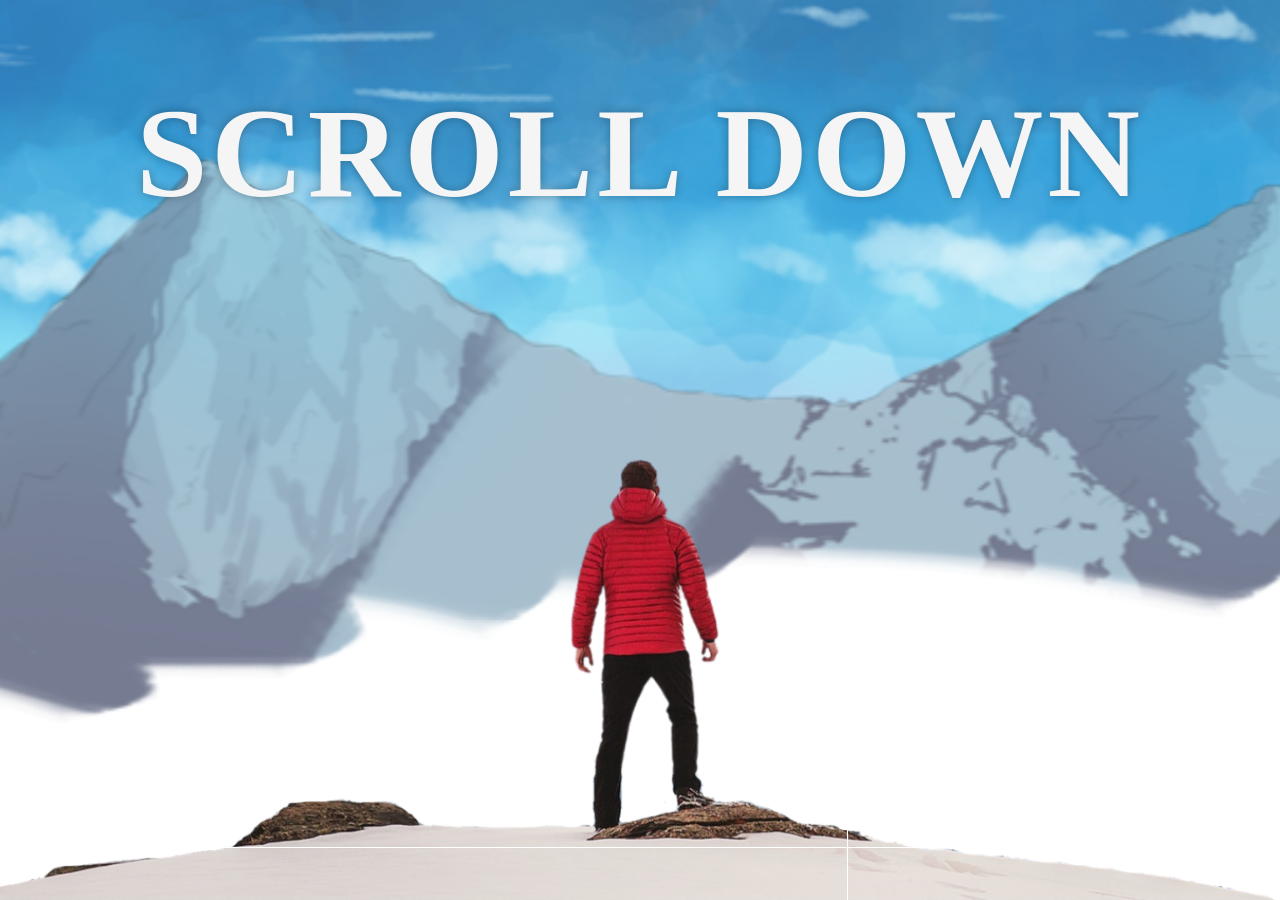
<file: index.html>
<!DOCTYPE html>
<html lang="en">
<head>
    <meta charset="UTF-8">
    <meta name="viewport" content="width=<div id="wrapper">
        <title>Parallax effect</title>
        <link rel="stylesheet" href="style.css">
</head>
<body>
<div id="wrapper">
        <div class="container">
            <img src="bgsky.png" alt="Sky background" class="backgroundimg">
            <img src="foreground.png" alt="Foreground image" class="foregroundimg">
            <h1>SCROLL DOWN</h1>
        </div>
        <div class="section">
            <h2 class="secheading">ADVENTURE TIME</h2>
            <p class="text1">Lorem ipsum, dolor Lorem ipsum dolor sit amet consectetur adipisicing elit. Labore, assumenda dolore, eos magnam repudiandae dolorem et similique aliquid commodi nobis mollitia autem possimus? Cumque, enim? Odio quae corrupti  Lorem, ipsum dolor sit amet consectetur adipisicing elit. Ad ratione adipisci harum itaque cum voluptas fugit, eaque, accusamus tempora id eum dolorum fuga pariatur! Odio velit expedita quo sapiente perspiciatis! <br> <br>

                veniam blanditiis consectetur vitae, aperiam, quibusdam exercitationem libero in quas? Ex dolore laborum animi, placeat iure fuga itaque nobis sequi neque maxime similique eligendi esse minima. illum repellendus velit tempore perferendis! Saepe nihil quisquam qui ab nisi cum cumque ipsam labore beatae eum, alias temporibus repellat praesentium, suscipit fugiat quibusdam necessitatibus quo expedita utr.</p>

            <div class="bg bg1">
                <h2 class="desc">BIKING</h2>
                <p class="text">Lorem ipsum, dolor sit amet consectetur adipisicing elit. Lorem ipsum, dolor sit amet consectetur adipisicing elit. Excepturi odit facilis inventore quasi obcaecati accusantium, soluta, cum aperiam corrupti doloribus, nostrum quod at amet vero beatae est modi laboriosam architecto. Blanditiis eligendi eius illo! Expedita dolorum at non culpa nam soluta molestiae sunt laborum accusamus. Eveniet numquam commodi natus vel enim ut!</p>
            </div>

            <div class="bg bg2">
                <h2 class="desc">PARAGLIDING</h2>
                <p class="text">Lorem ipsum dolor sit amet consectetur adipisicing elit. Vel ipsa blanditiis, molestiae iure, perspiciatis possimus quam est, dolores ad voluptates quas incidunt aut quae impedit. Provident dicta vitae, adipisci possimus assumenda molestiae expedita illo tempore. Quibusdam, tempore vel. Necessitatibus, rerum autem molestiae mollitia quidem pariatur eius voluptatum perspiciatis magnam amet esse possimus qui tempore sit! Tempore, ratione! Ipsum, dolore commodi! Atque illo ducimus, qui quam reiciendis fugit! Tenetur voluptas, fuga eos maxime eveniet et dignissimos dolorum! In aperiam sapiente officiis.</p>
            </div>

            <div class="bg bg3">
                <h2 class="desc">SURFING</h2>
                <p class="text">Lorem ipsum, dolor sit amet consectetur adipisicing elit. Laboriosam hic, sit fugit fuga commodi, corporis tenetur error fugiat rerum quos voluptatem, quo minus natus veritatis recusandae. At consectetur, porro illo omnis aliquid provident odit ad ducimus dolorum? Adipisci distinctio libero sequi. Dolor, tenetur? Cumque accusantium natus eaque quis animi commodi illo, dolor excepturi nihil tempora qui sint id architecto ad quaerat eum? Dolores, dolorum? Dolore autem eveniet reprehenderit tempore. Corporis obcaecati minima nihil veritatis illum praesentium molestias commodi at officiis.</p>
            </div>
        </div>    
    </div>
</body>
</html>
</file>
<file: style.css>
*{
    margin: 0;
    padding: 0;
    box-sizing: border-box;
}
#wrapper{
    height: 100vh;
    overflow-y: auto;
    overflow-x: hidden;
    perspective: 10px;
}
.container{
    position: relative;
    height: 100%;
   display: flex;
   justify-content: center;
   align-items: center;
   transform-style: preserve-3d;
   z-index: -1;
}  
.backgroundimg{
    transform: translateZ(-38px) scale(5);
}
.foregroundimg{
    transform: translateZ(-20px) scale(3);
}

.backgroundimg,.foregroundimg{
    position: absolute;
    height: 100%;
    width: 100%;
    object-fit: cover;
    pointer-events: none;
    z-index: -1;
    
    
}
h1{
    position: absolute;
    top: 5rem;
    font-size: 8rem;
    color: whitesmoke;
    letter-spacing: 4px;
    text-shadow: 0 0 10px rgba(0,0,0,0.3)
}
.section{
    background-color: rgb(45, 45, 45);
    color: white;
    padding: 5rem 0;
}
.secheading{
    color: white;
    font-family: cambria;
    font-size: 5rem;
    padding: 0 5rem;    
}
.text1{
    margin:3rem 5rem;
    font-weight: 400;
    font-size: 1.5rem;
    text-align: justify;
}
.bg{
     position: relative; 
    width: 100%;
    background-attachment: fixed;
    background-position: center;
    background-size: cover;
    height: 500px;
    margin-top: 100px;
}
.desc{
    position: absolute; 
    background-color: white;
    padding: 0.5rem 2.5rem;
    /* transform: translate(-50%, -50%); */
    color: black;
    font-size: 3.5rem;
    font-weight: 600;
    text-align: center;
    /* margin-top: 50px; */
    top: 10%;
    left: 40%;
}
.text{
    position: absolute;
    top: 20%;
    font-size: 1.5rem;
    padding: 0 10rem;
    margin: 5rem 0;
    text-align: justify;
}
.bg1{
    background-image: url(sport-1.jpg);
}
.bg2{
    background-image: url(sport-2.jpg);
}
.bg3{
    background-image: url(sport-3.jpg);
}
</file>
